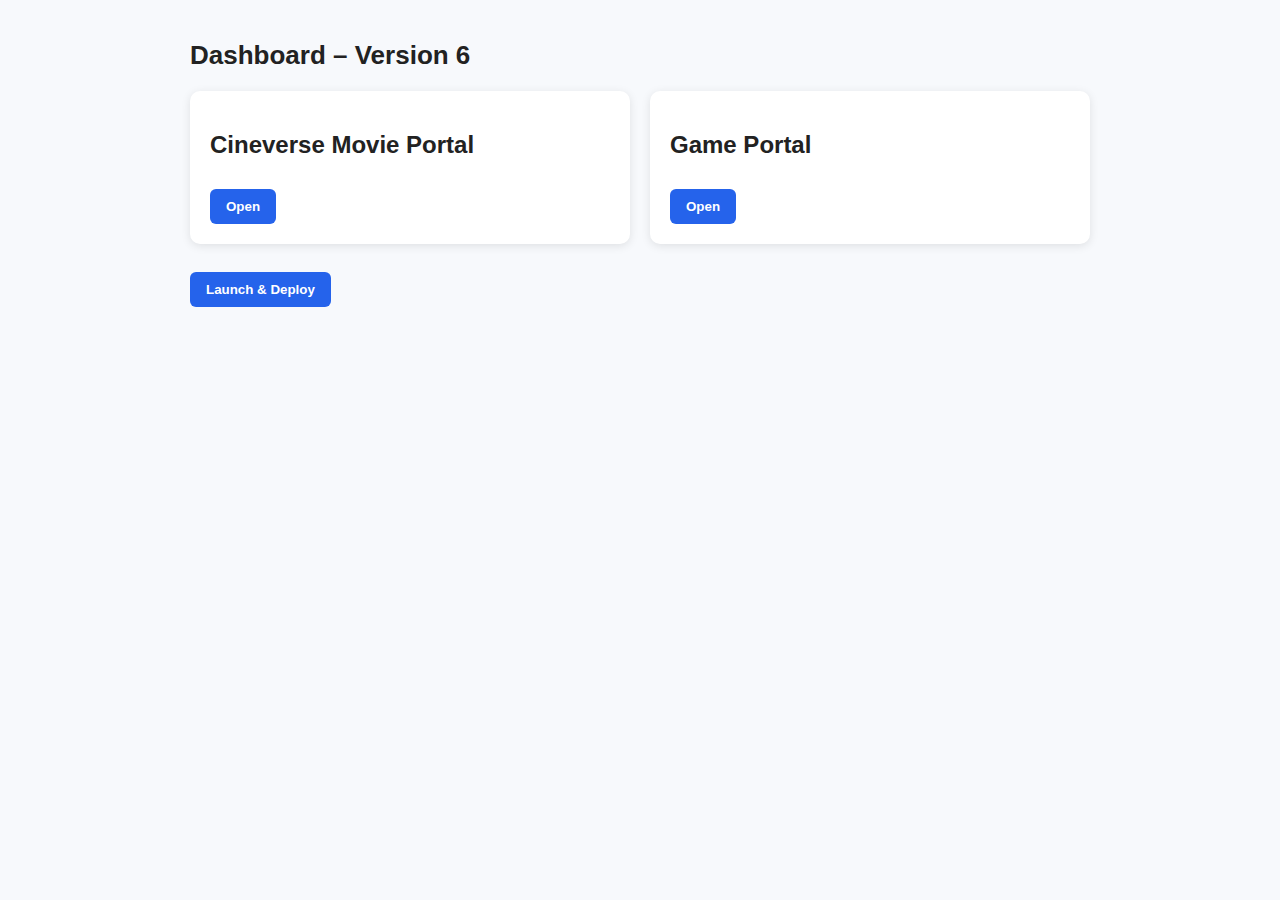
<file: index.html>
<!DOCTYPE html><html><head>
<link rel="stylesheet" href="styles.css"/>
<title>Dashboard V6</title>
</head><body>
<div class="container">
<h1>Dashboard – Version 6</h1>
<div class="card-grid">
  <div class="card">
    <h2>Cineverse Movie Portal</h2>
    <button onclick="location.href='cineverse-creator/index.html'">Open</button>
  </div>
  <div class="card">
    <h2>Game Portal</h2>
    <button onclick="location.href='game-portal/index.html'">Open</button>
  </div>
</div>
<br>
<button id="novaButton">Launch & Deploy</button>
</div>
<script src="main.js"></script>
</body></html>
</file>
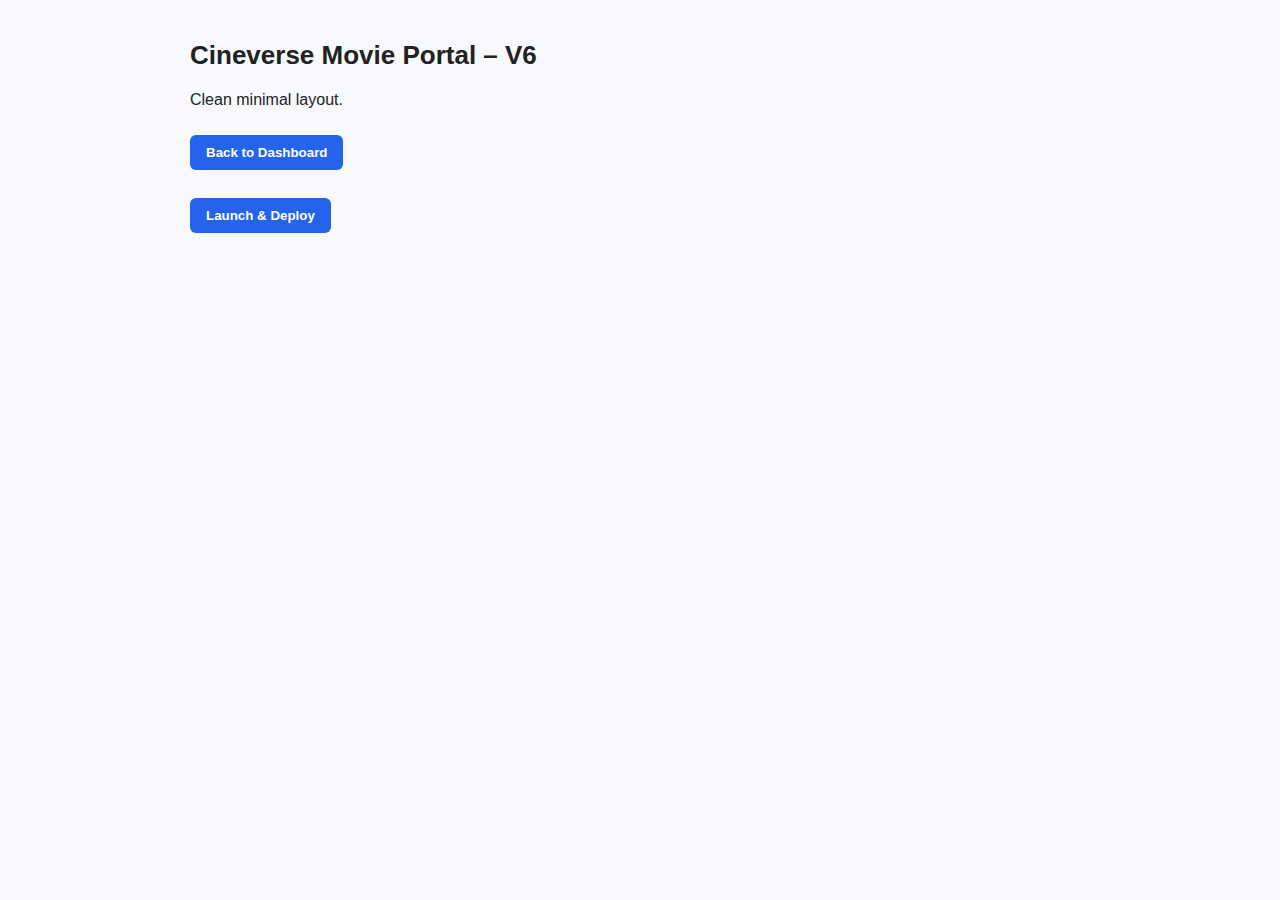
<file: cineverse-creator/index.html>
<!DOCTYPE html><html><head>
<link rel="stylesheet" href="../styles.css"/>
<title>Cineverse Movie Portal</title>
</head><body>
<div class="container">
<h1>Cineverse Movie Portal – V6</h1>
<p>Clean minimal layout.</p>
<button onclick="location.href='../index.html'">Back to Dashboard</button>
<br><br>
<button id="novaButton">Launch & Deploy</button>
</div>
<script src="main.js"></script>
</body></html>
</file>
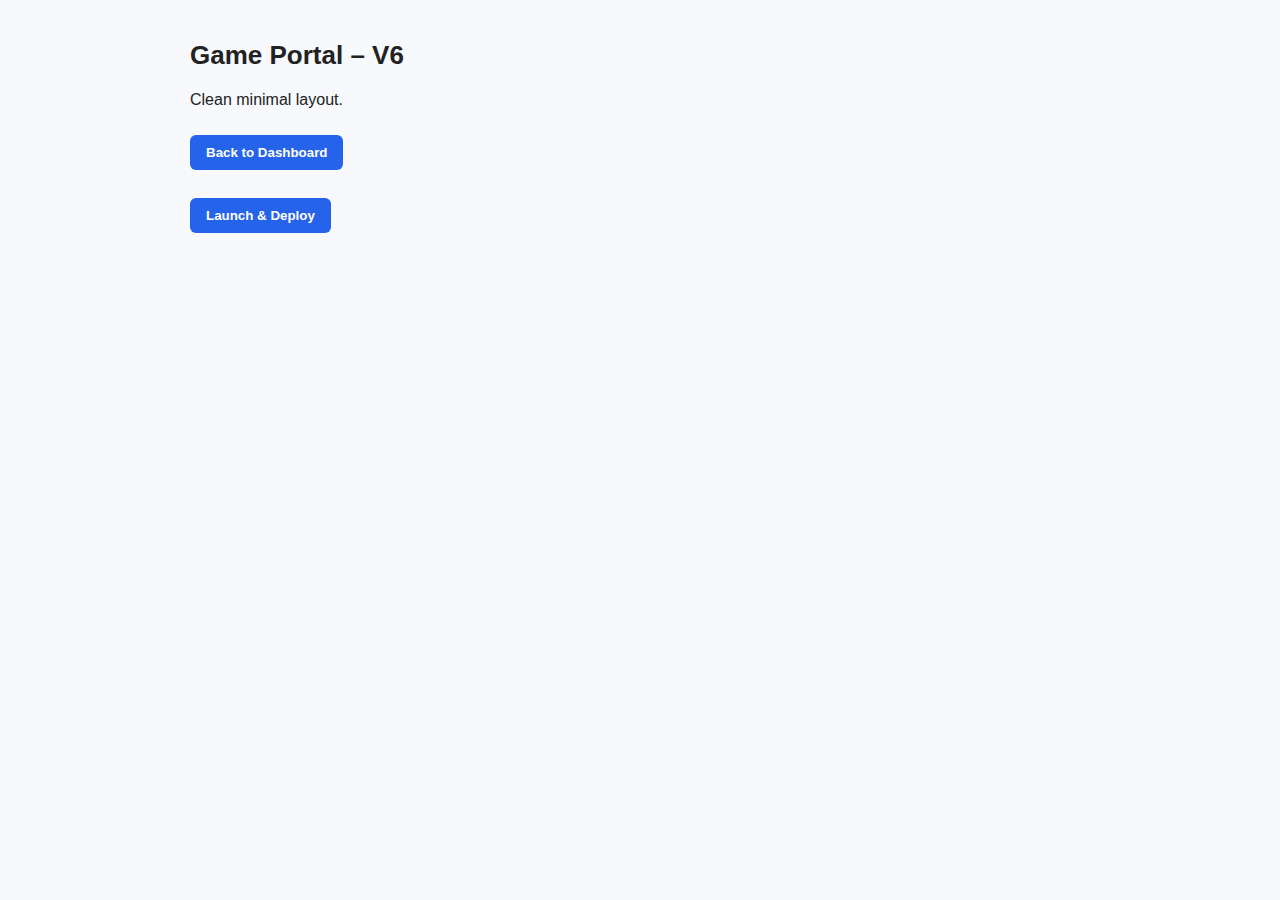
<file: game-portal/index.html>
<!DOCTYPE html><html><head>
<link rel="stylesheet" href="../styles.css"/>
<title>Game Portal</title>
</head><body>
<div class="container">
<h1>Game Portal – V6</h1>
<p>Clean minimal layout.</p>
<button onclick="location.href='../index.html'">Back to Dashboard</button>
<br><br>
<button id="novaButton">Launch & Deploy</button>
</div>
<script src="main.js"></script>
</body></html>
</file>
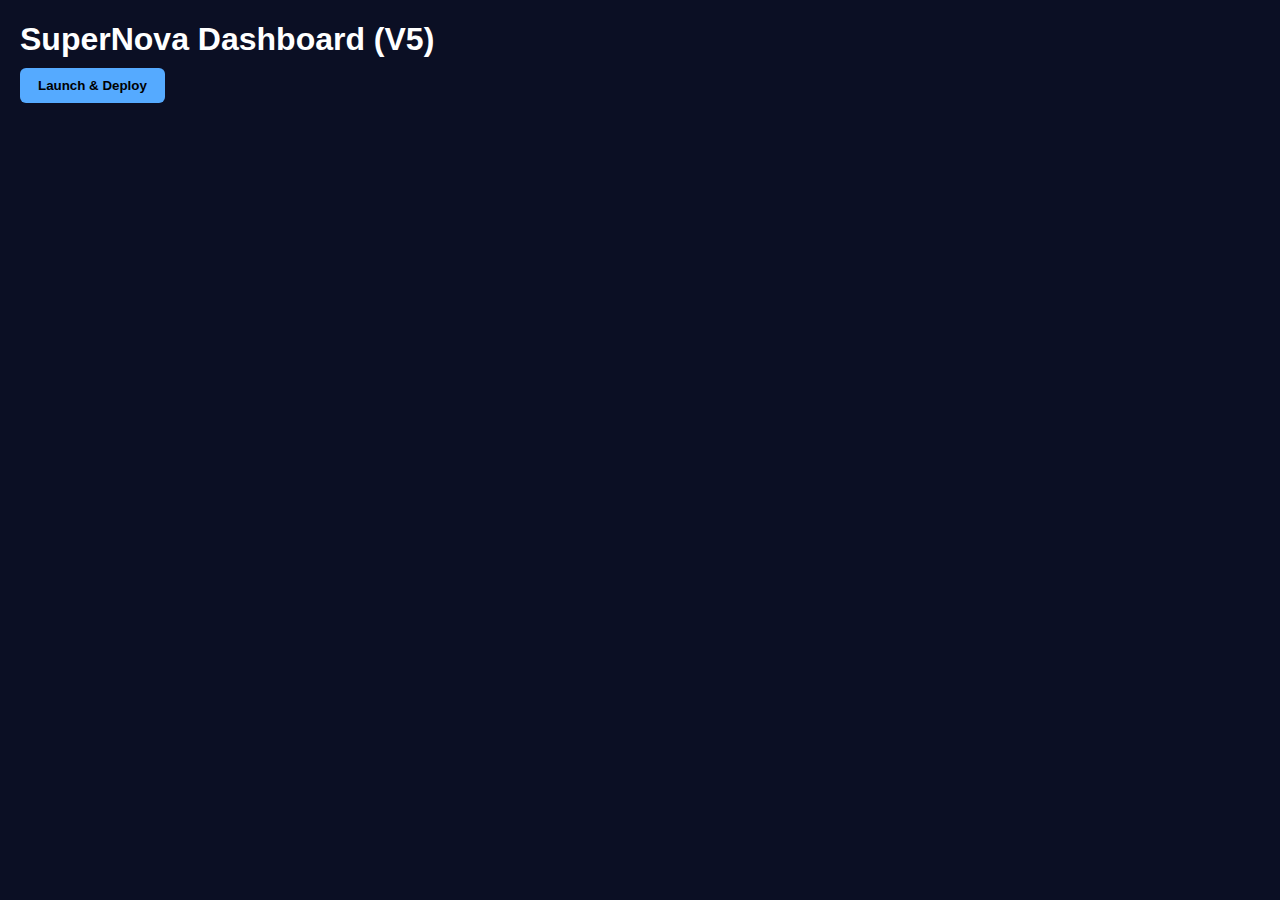
<file: public/index.html>
<!DOCTYPE html><html><head>
<link rel="stylesheet" href="styles.css"></head><body>
<h1>SuperNova Dashboard (V5)</h1>
<button id="novaButton">Launch & Deploy</button>
<script src="main.js"></script>
</body></html>
</file>
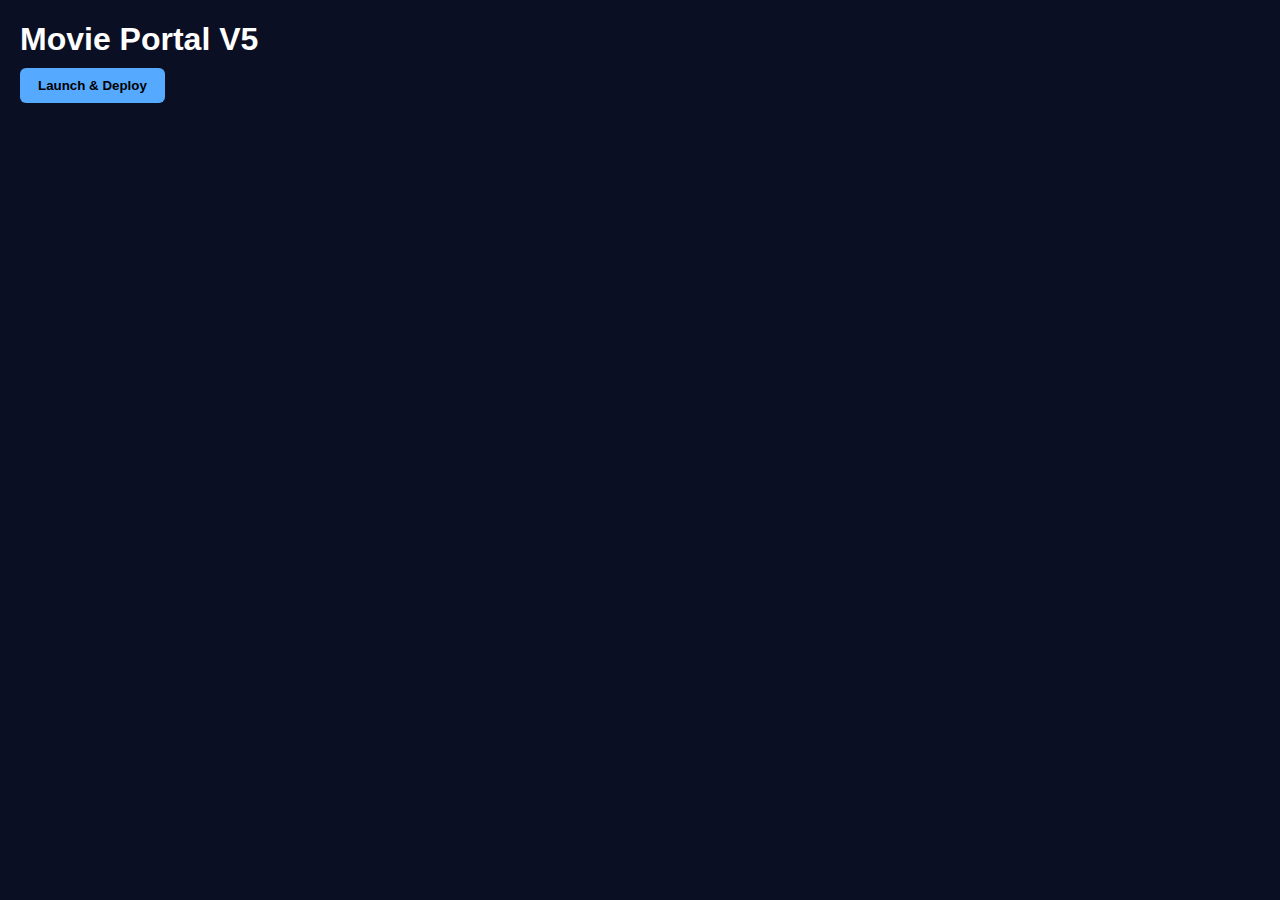
<file: public/cineverse-creator/index.html>
<!DOCTYPE html><html><head>
<link rel="stylesheet" href="../styles.css"></head><body>
<h1>Movie Portal V5</h1>
<button id="novaButton">Launch & Deploy</button>
<script src="main.js"></script>
</body></html>
</file>
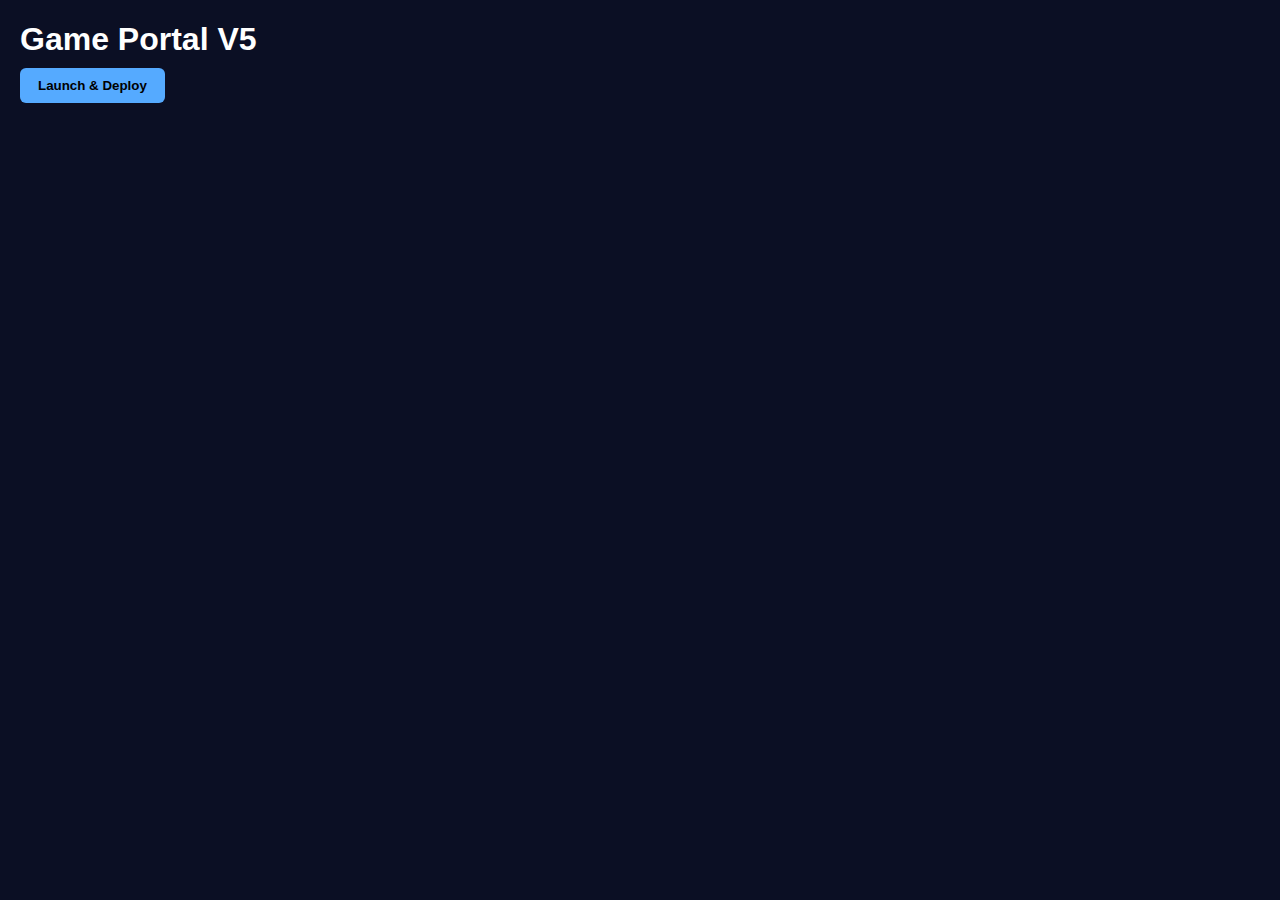
<file: public/game-portal/index.html>
<!DOCTYPE html><html><head>
<link rel="stylesheet" href="../styles.css"></head><body>
<h1>Game Portal V5</h1>
<button id="novaButton">Launch & Deploy</button>
<script src="main.js"></script>
</body></html>
</file>
<file: styles.css>
body{margin:0;font-family:Arial,Helvetica,sans-serif;background:#f7f9fc;color:#222;}
h1{font-size:26px;margin:20px 0;}
.container{padding:20px;max-width:900px;margin:auto;}
.card-grid{display:flex;gap:20px;flex-wrap:wrap;}
.card{background:#fff;border-radius:10px;padding:20px;box-shadow:0 2px 10px rgba(0,0,0,.1);flex:1;min-width:240px;}
button{padding:10px 16px;border:none;border-radius:6px;background:#2563eb;color:#fff;font-weight:bold;cursor:pointer;margin-top:10px;}
button:hover{background:#1e4fc4;}
</file>
<file: public/styles.css>
body{font-family:Arial;background:#0b0f24;color:#fff;margin:20px;}
button{padding:10px 18px;border:none;border-radius:6px;background:#5af;color:#000;font-weight:bold;cursor:pointer;}
h1{margin-bottom:10px;}
</file>
